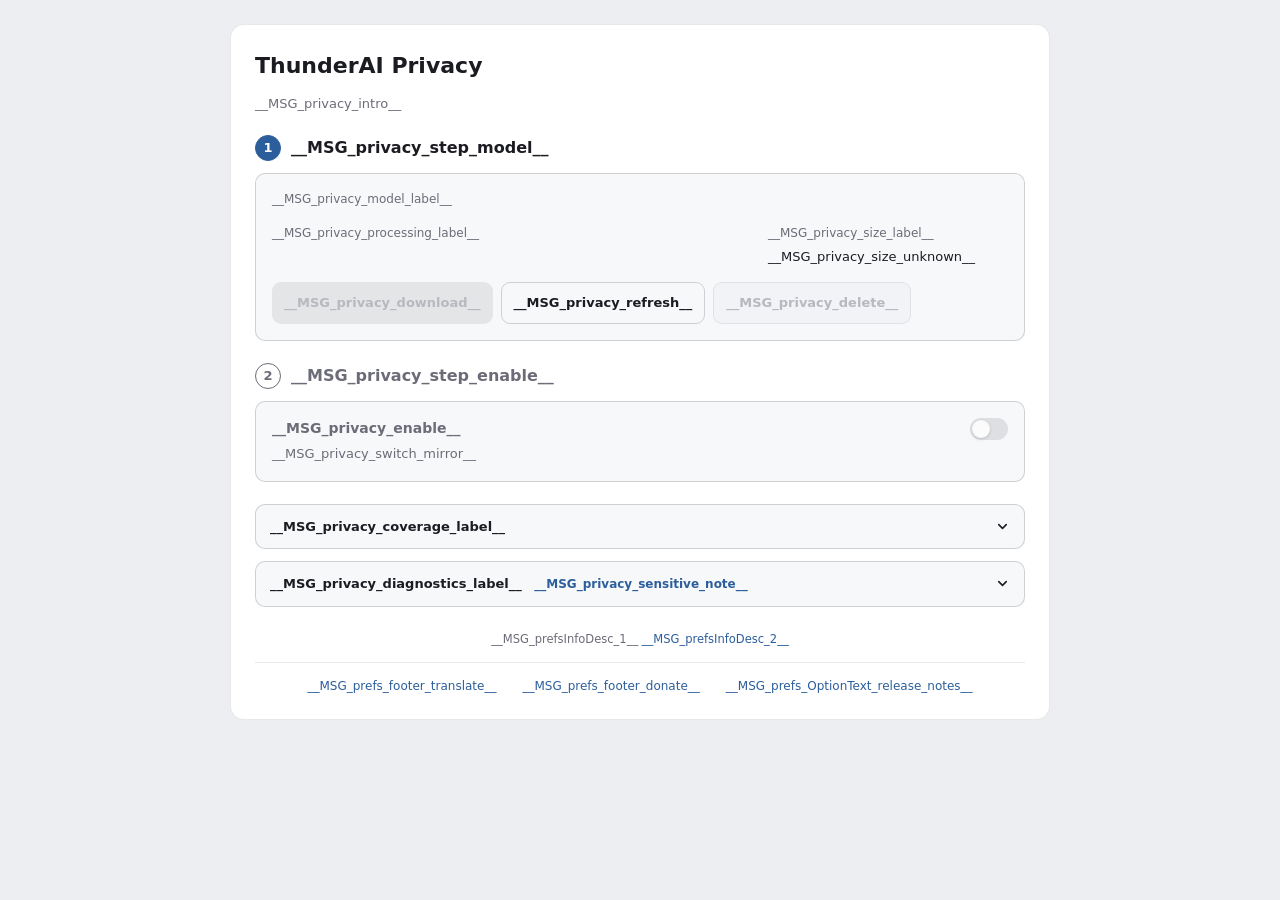
<file: options/mztap-options.html>
<!doctype html>
<html lang="en">
  <head>
    <meta charset="utf-8" />
    <link rel="stylesheet" href="mztap-privacy.css">
  </head>
  <body>
    <main id="privacy_settings">
      <h1>ThunderAI Privacy</h1>
      <p id="privacy_intro" class="mzta_help">__MSG_privacy_intro__</p>
      <div id="privacy_main_alert" role="alert" hidden></div>
      <section class="privacy_step" id="privacy_step_model" data-state="current" aria-labelledby="privacy_step_model_title">
        <h2 id="privacy_step_model_title"><span class="privacy_step_num" aria-hidden="true">1</span>__MSG_privacy_step_model__</h2>
        <div class="privacy_model_card" role="group" aria-labelledby="privacy_model_label">
          <div id="privacy_model_label" class="privacy_meta_label">__MSG_privacy_model_label__</div>
          <code id="privacy_model"></code>
          <dl class="privacy_model_meta">
            <div><dt>__MSG_privacy_processing_label__</dt><dd id="privacy_backend"></dd></div>
            <div><dt>__MSG_privacy_size_label__</dt><dd id="privacy_size">__MSG_privacy_size_unknown__</dd></div>
          </dl>
          <div class="privacy_actions">
            <button id="privacy_download" class="btn_primary" disabled>__MSG_privacy_download__</button>
            <button id="privacy_refresh">__MSG_privacy_refresh__</button>
            <button id="privacy_delete" aria-describedby="privacy_delete_note" disabled>__MSG_privacy_delete__</button>
          </div>
          <p id="privacy_delete_note" class="mzta_help" hidden>__MSG_privacy_delete_disable_first__</p>
          <progress id="privacy_progress" max="100" aria-label="__MSG_privacy_download__" hidden></progress>
          <p id="privacy_status" role="status" aria-live="polite"></p>
        </div>
      </section>
      <section class="privacy_step" id="privacy_step_enable" data-state="blocked" aria-labelledby="privacy_step_enable_title">
        <h2 id="privacy_step_enable_title"><span class="privacy_step_num" aria-hidden="true">2</span>__MSG_privacy_step_enable__</h2>
        <div class="privacy_enable_row">
          <div><label for="privacy_filter_enabled" class="privacy_enable_label">__MSG_privacy_enable__</label><p id="privacy_switch_help" class="mzta_help">__MSG_privacy_switch_mirror__</p><p id="privacy_enable_note" class="mzta_help" hidden></p></div>
          <label class="mzta_switch"><input type="checkbox" id="privacy_filter_enabled" aria-describedby="privacy_switch_help privacy_enable_note" disabled><span class="track"></span></label>
        </div>
      </section>
      <details class="privacy_details" id="privacy_coverage">
        <summary><span>__MSG_privacy_coverage_label__</span><span class="chev" aria-hidden="true"><svg width="15" height="15" viewBox="0 0 24 24" fill="none" stroke="currentColor" stroke-width="2.5" stroke-linecap="round" stroke-linejoin="round"><polyline points="6 9 12 15 18 9"></polyline></svg></span></summary>
        <div class="privacy_details_body"><p class="mzta_help">__MSG_privacy_description__</p></div>
      </details>
      <details class="privacy_details" id="privacy_diagnostics">
        <summary><span>__MSG_privacy_diagnostics_label__ <span class="privacy_sensitive_note">__MSG_privacy_sensitive_note__</span></span><span class="chev" aria-hidden="true"><svg width="15" height="15" viewBox="0 0 24 24" fill="none" stroke="currentColor" stroke-width="2.5" stroke-linecap="round" stroke-linejoin="round"><polyline points="6 9 12 15 18 9"></polyline></svg></span></summary>
        <div class="privacy_details_body">
          <div class="privacy_log_row">
            <label for="do_debug" class="privacy_log_label">__MSG_privacy_log__</label>
            <label class="mzta_switch"><input type="checkbox" id="do_debug" aria-describedby="privacy_log_warning"><span class="track"></span></label>
          </div>
          <p id="privacy_log_warning" class="mzta_help">__MSG_privacy_log_warning__</p>
        </div>
      </details>
      <!-- Bottom block, as ThunderAI's: the note about ThunderAI, then plain links. -->
      <p id="privacy_about">__MSG_prefsInfoDesc_1__ <a href="https://addons.thunderbird.net/thunderbird/addon/thunderai/">__MSG_prefsInfoDesc_2__</a></p>
      <div id="privacy_footer">
        <a href="https://micz.it/thunderbird-addon-thunderai/translate/">__MSG_prefs_footer_translate__</a>
        <a href="https://micz.it/thunderbird-addon-thunderai/donate/">__MSG_prefs_footer_donate__</a>
        <a href="mztap-release-notes.html">__MSG_prefs_OptionText_release_notes__</a>
      </div>
    </main>
    <script src="mztap-options-page.js" type="module"></script>
  </body>
</html>
</file>
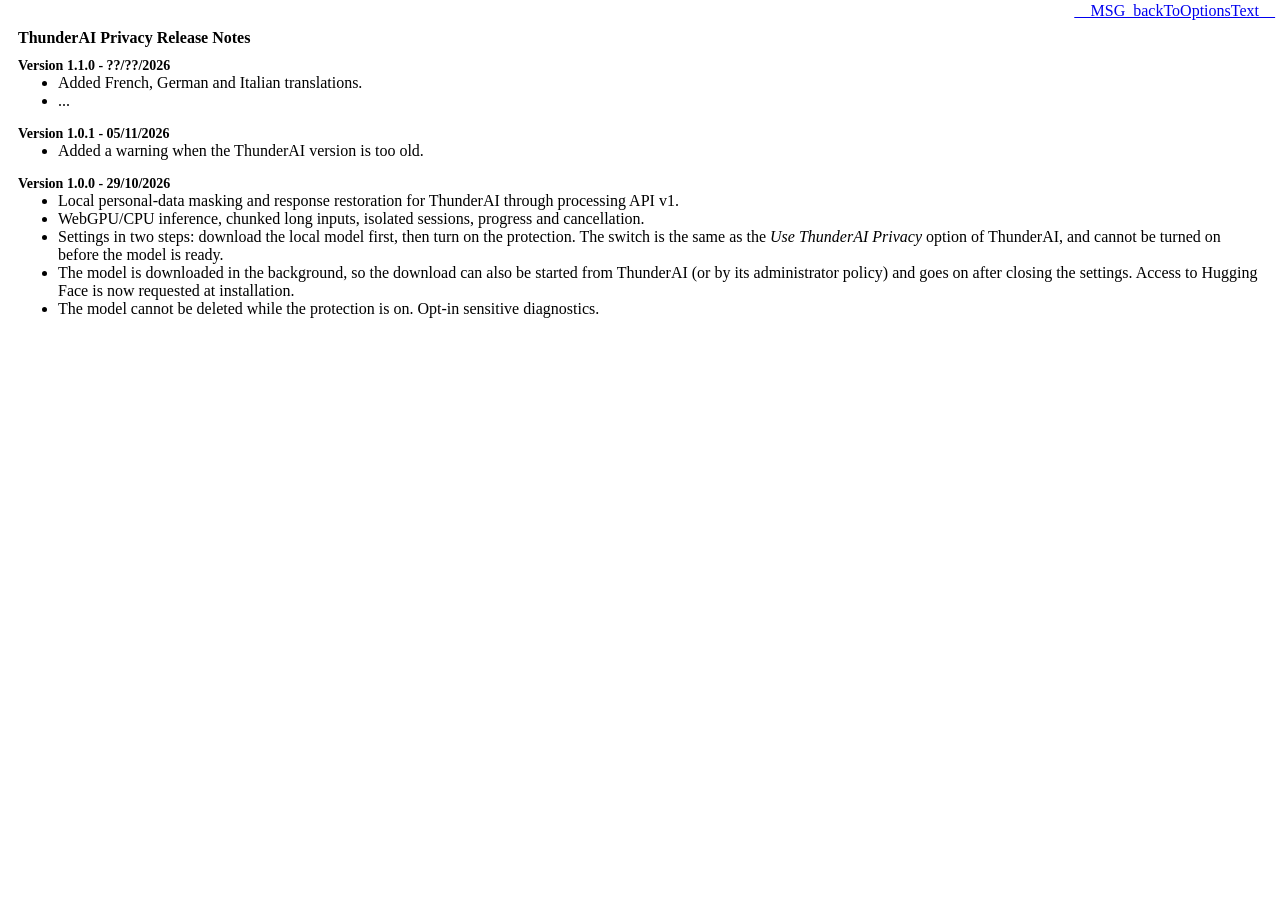
<file: options/mztap-release-notes.html>
<!doctype html>
<html lang="en">
  <head>
    <meta charset="utf-8" />
    <link rel="stylesheet" href="mztap-release-notes.css">
  </head>
  <body>
    <div id="miczBackPrefs"><a href="mztap-options.html">__MSG_backToOptionsText__</a></div>
    <div id="miczRelNotes"><h1>ThunderAI Privacy Release Notes</h1>
      <h2>Version 1.1.0 - ??/??/2026</h2>
      <ul>
        <li>Added French, German and Italian translations.</li>
        <li>...</li>
      </ul>
      <h2>Version 1.0.1 - 05/11/2026</h2>
      <ul>
        <li>Added a warning when the ThunderAI version is too old.</li>
      </ul>
      <h2>Version 1.0.0 - 29/10/2026</h2>
      <ul>
        <li>Local personal-data masking and response restoration for ThunderAI through processing API v1.</li>
        <li>WebGPU/CPU inference, chunked long inputs, isolated sessions, progress and cancellation.</li>
        <li>Settings in two steps: download the local model first, then turn on the protection. The switch is the same as the <i>Use ThunderAI Privacy</i> option of ThunderAI, and cannot be turned on before the model is ready.</li>
        <li>The model is downloaded in the background, so the download can also be started from ThunderAI (or by its administrator policy) and goes on after closing the settings. Access to Hugging Face is now requested at installation.</li>
        <li>The model cannot be deleted while the protection is on. Opt-in sensitive diagnostics.</li>
      </ul>
    </div>
    <script src="mztap-release-notes.js" type="module"></script>
  </body>
</html>
</file>
<file: options/mztap-privacy.css>
/* ThunderAI Privacy — Copyright (C) 2026 Mic (m@micz.it), Nico Martin (mail@nico.dev).
 * SPDX-License-Identifier: GPL-3.0-or-later */
/* ThunderAI's own tokens (pages/_lib/mzta-design.css there), so both settings pages look
   alike: neutral colours, accent, buttons and status colours (--error is its --jsonError). */
:root { color-scheme: light dark; --panel: #ffffff; --desk: #eceef2; --text: #1b1b22; --dim: #6c6c78; --line: rgba(0, 0, 0, .09);
    --field: #f7f8fa; --fieldLine: rgba(0, 0, 0, .16); --accent: #2c5e9b; --accentLight: #2c5e9b0f;
    --warning: #c9760a; --success: #1f8a5b; --error: #b3261e; }
@media (prefers-color-scheme: dark) {
    :root { --panel: #26252f; --desk: #141319; --text: #f4f4f8; --dim: #9a9aa7; --line: rgba(255, 255, 255, .10);
        --field: #1c1b23; --fieldLine: rgba(255, 255, 255, .15); --accentLight: #4c9dff21; --error: #f2837c; }
}
body { background: var(--desk); color: var(--text); font: 14px/1.5 system-ui, sans-serif; margin: 24px auto; padding: 0 16px; max-width: 820px; }
a { color: var(--accent); text-decoration: none; }
a:hover { text-decoration: underline; }
#privacy_settings { padding: 24px; background: var(--panel); border: 1px solid var(--line); border-radius: 14px; }
h1 { font-size: 22px; margin: 0 0 24px; }
.privacy_enable_row { display: flex; justify-content: space-between; align-items: flex-start; gap: 20px; margin-bottom: 18px; }
.privacy_enable_row > div { min-width: 0; }
.privacy_enable_label { font-weight: 600; }
.mzta_help { color: var(--dim); font-size: 13px; line-height: 1.6; }
#privacy_intro { margin: -12px 0 20px; }
#privacy_switch_help, #privacy_enable_note { margin: 5px 0 0; }
/* The next thing to do, in the blue of the buttons: a hint, not a warning. */
#privacy_enable_note, #privacy_delete_note { color: var(--accent); }
/* ThunderAI missing, too old or not answering: a box above the steps; every panel below
   is then greyed out and inert until the page is opened again with ThunderAI there. */
#privacy_main_alert { margin: 0 0 22px; padding: 14px 16px; border: 1px solid var(--error); border-inline-start: 5px solid var(--error);
    border-radius: 10px; background: color-mix(in srgb, var(--error) 8%, var(--panel)); font-weight: 600; color: var(--error); line-height: 1.5; white-space: pre-line; }
#privacy_main_alert[hidden] { display: none; }
.privacy_step[data-disabled="true"], .privacy_details[data-disabled="true"] { opacity: .5; pointer-events: none; }
#privacy_delete_note { margin: 8px 0 0; }
/* Two numbered steps: the model, then the switch. A step not reachable yet is dimmed. */
.privacy_step { margin-bottom: 22px; }
.privacy_step h2 { display: flex; align-items: center; gap: 10px; font-size: 16px; margin: 0 0 12px; }
.privacy_step_num { display: inline-grid; place-items: center; width: 24px; height: 24px; border-radius: 50%; border: 1.5px solid var(--accent); background: var(--accent); color: #fff; font-size: 13px; font-weight: 700; flex: none; }
.privacy_step[data-state="done"] .privacy_step_num { background: var(--success); border-color: var(--success); color: #fff; }
.privacy_step[data-state="blocked"] h2, .privacy_step[data-state="blocked"] .privacy_enable_label { color: var(--dim); }
.privacy_step[data-state="blocked"] .privacy_step_num { background: transparent; border-color: var(--dim); color: var(--dim); }
.privacy_step .privacy_enable_row { background: var(--field); border: 1px solid var(--fieldLine); border-radius: 10px; padding: 16px; margin: 0; }
.mzta_switch { flex: none; display: inline-flex; }
.mzta_switch input { position: absolute; opacity: 0; width: 0; height: 0; }
.track { display: inline-block; width: 38px; height: 22px; border-radius: 999px; background: rgba(140, 140, 150, .45); position: relative; cursor: pointer; transition: background .18s; }
.track::after { content: ''; position: absolute; width: 18px; height: 18px; top: 2px; left: 2px; background: #fff; border-radius: 50%; box-shadow: 0 1px 3px rgba(0, 0, 0, .35); transition: transform .18s; }
.mzta_switch input:checked + .track { background: var(--accent); }
.mzta_switch input:checked + .track::after { transform: translateX(16px); }
.mzta_switch input:disabled + .track { opacity: .5; cursor: default; }
.mzta_switch input:focus-visible + .track, summary:focus-visible { outline: 2px solid var(--accent); outline-offset: 3px; }
.privacy_model_card { background: var(--field); border: 1px solid var(--fieldLine); border-radius: 10px; padding: 16px; }
.privacy_meta_label, dt { color: var(--dim); font-size: 12px; margin-bottom: 5px; }
#privacy_model { display: block; font-size: 13px; overflow-wrap: anywhere; }
.privacy_model_meta { display: grid; grid-template-columns: minmax(0, 2fr) minmax(0, 1fr); gap: 16px; margin: 16px 0; }
dd { margin: 0; font-size: 13px; overflow-wrap: anywhere; }
.privacy_actions { display: flex; flex-wrap: wrap; gap: 8px; }
/* Same look as ThunderAI's settings buttons, in both themes. */
button { font: inherit; font-size: 13px; font-weight: 600; text-align: center; cursor: pointer; border-radius: 9px; padding: 10px 12px;
    border: 1px solid var(--fieldLine); background: transparent; color: var(--text); transition: background .15s ease, border-color .15s ease; }
button.btn_primary { background: var(--accent); color: #fff; border: none; font-weight: 700; }
button.btn_primary:hover { background: color-mix(in srgb, #000 12%, var(--accent)); }
button:disabled, button:disabled:hover { opacity: .45; cursor: default; background: var(--accentLight); color: var(--dim); }
button.btn_primary:disabled, button.btn_primary:disabled:hover { background: var(--fieldLine); color: var(--dim); }
button:focus-visible { outline: 2px solid var(--accent); outline-offset: 2px; }
#privacy_progress { width: 100%; height: 8px; margin-top: 14px; accent-color: var(--accent); }
#privacy_status { color: var(--dim); font-size: 13px; margin: 12px 0 0; }
#privacy_status:empty { display: none; }
#privacy_status[data-state="error"] { color: var(--error); }
#privacy_status[data-state="ready"] { color: var(--success); }
/* Expanding sections: the look of ThunderAI's "Advanced options" disclosure (#mzta_adv_toggle /
   #mzta_adv_panel there), chevron on the right turning when open. */
.privacy_details { margin-top: 12px; }
.privacy_details > summary { list-style: none; display: flex; align-items: center; justify-content: space-between; gap: 10px;
    padding: 12px 14px; background: var(--field); border: 1px solid var(--fieldLine); border-radius: 10px;
    cursor: pointer; color: var(--text); font-size: 13px; font-weight: 700; }
.privacy_details > summary::-webkit-details-marker { display: none; }
.privacy_details > summary .chev { display: inline-flex; flex: none; transition: transform .2s; }
.privacy_details[open] > summary .chev { transform: rotate(180deg); }
.privacy_details_body { border: 1px solid var(--fieldLine); border-top: none; border-radius: 0 0 10px 10px;
    margin-top: -6px; padding: 16px 14px 14px; }
.privacy_details_body > :first-child { margin-top: 0; }
.privacy_details_body > :last-child { margin-bottom: 0; }
.privacy_sensitive_note { color: var(--accent); font-size: 12px; font-weight: 600; margin-inline-start: 8px; }
/* The diagnostics switch, laid out as the protection switch: label left, switch right. */
.privacy_log_row { display: flex; justify-content: space-between; align-items: center; gap: 20px; }
.privacy_log_label { font-weight: 600; cursor: pointer; }
#privacy_log_warning { border-inline-start: 3px solid var(--accent); padding: 12px; background: var(--field); border-radius: 0 6px 6px 0; }
/* Bottom of the card: the note about ThunderAI, then plain centred links, as ThunderAI's
   #mzta_disclaimer and #mzta_footer. */
#privacy_about { margin: 24px 0 0; font-size: 11.5px; color: var(--dim); line-height: 1.5; text-align: center; }
#privacy_footer { border-top: 1px solid var(--line); margin-top: 14px; padding-top: 14px; display: flex; flex-wrap: wrap;
    justify-content: center; gap: 6px 26px; font-size: 12px; color: var(--dim); line-height: 1.5; }
@media (max-width: 520px) { .privacy_model_meta { grid-template-columns: minmax(0, 1fr); } .privacy_actions { flex-direction: column; } .privacy_sensitive_note { display: block; margin: 0; } #privacy_settings { padding: 16px; } }
</file>
<file: options/mztap-release-notes.css>
div#miczRelNotes{
    padding: 10px;
}

div#miczBackPrefs{
    position:absolute;
    right: 0px;
    top: 0px;
    padding: 2px 5px 0px 0px;
}

h1{
   font-size:16px; 
}

h2{
    font-size: 14px;
    margin-bottom: 0px;
}

ul{
    margin-top:0px;
}

@media (prefers-color-scheme: dark) {
    body {
        background-color: rgb(35, 34, 43);
        color: rgb(251, 251, 254);
    }
    
    a:link { color: #409EFF; }   
    a:visited { color: #409EFF; }  
    a:hover { color: #66B1FF; }   
    a:active { color: #66B1FF; }
    
}
</file>
